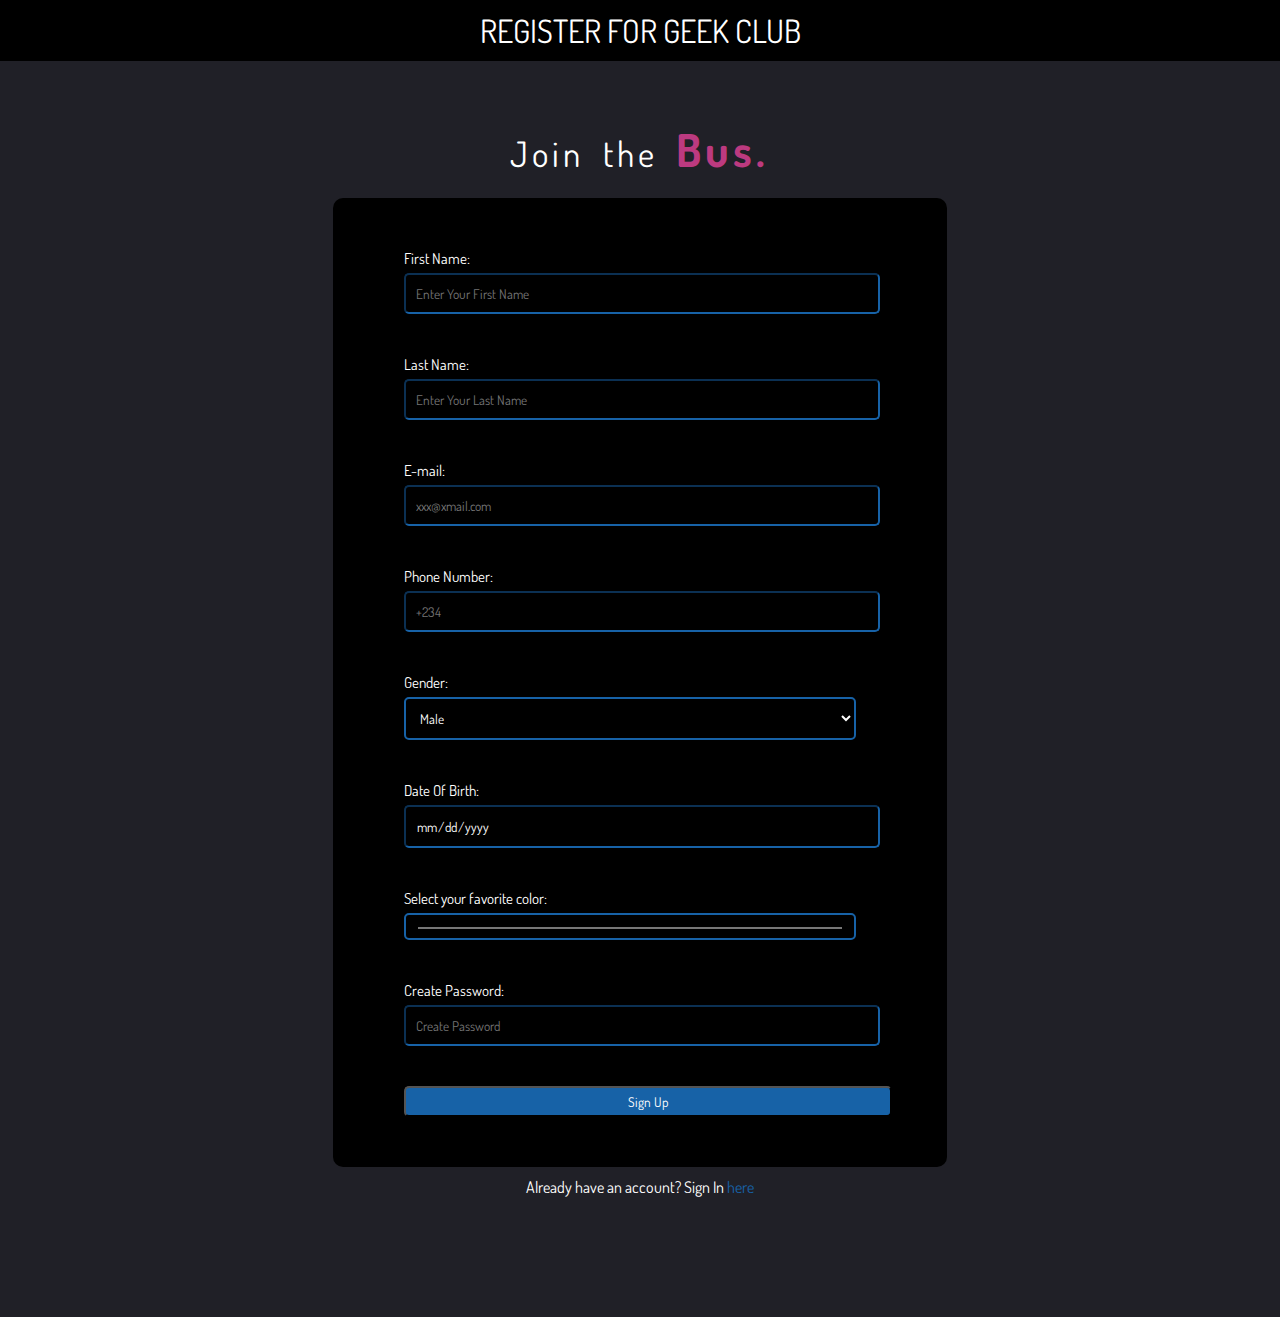
<file: index.html>
<!DOCTYPE html>
<html lang="en">
<head>
    <meta charset="UTF-8">
    <meta http-equiv="X-UA-Compatible" content="IE=edge">
    <meta name="viewport" content="width=device-width, initial-scale=1.0">
    <link href="https://fonts.googleapis.com/css2?family=Dosis:wght@300;400;600;700&display=swap" rel="stylesheet">
    <link rel="stylesheet" href="style.css">
    <title>Document</title>
</head>
<body>
    <div class="container">
      <header>
        <h1>REGISTER FOR GEEK CLUB</h1>
      </header>
      <main>
        <div class="bigbox">
          <div class="textbox">
            <h1 class="statement">Join the <strong>Bus.</strong></h1>
          </div>
          <div class="box">
            <div class="formbox">
              <form action="index1.html">
                <label for="fname">First Name:</label><br>
                <input type="text" id="fname" name="fname" placeholder="Enter Your First Name" required><br>
  
                <label for="lname">Last Name:</label><br>
                <input type="lname" id="lname" name="lname" placeholder="Enter Your Last Name" required><br>
  
                <label for="email">E-mail:</label><br>
                <input type="email" id="email" name="email" placeholder="xxx@xmail.com" required><br>
  
                <label for="pnumber">Phone Number:</label><br>
                <input type="text" id="pnumber" name="pnumber" placeholder="+234" maxlength="14" required><br>
  
                <label for="gender">Gender:</label>
                <select id="gender" name="gender">
                  <option value="male">Male</option>
                  <option value="female">Female</option>
                  <option value="non-binary">Non-Binary</option>
                  <option value="pnts">Prefer not to say</option>
                </select>
  
                <label for="date">Date Of Birth:</label><br>
                <input type="date" id="date" name="date" placeholder="mm/dd/yy" required><br>
  
                <label for="favcolor">Select your favorite color:</label>
                <input type="color" id="favcolor" name="favcolor" value="#bc3a80" required><br>
  
                <label for="password">Create Password:</label><br>
                <input type="password" id="password" name="password" placeholder="Create Password" minlength="6"
                  required><br>
  
                <button type="submit">Sign Up</button>
              </form>
            </div>
            <p>Already have an account? Sign In <a href="index2.html">here</a> </p>
          </div>
  
        </div>
      </main>
    </div>
  </body>
</html>
</file>
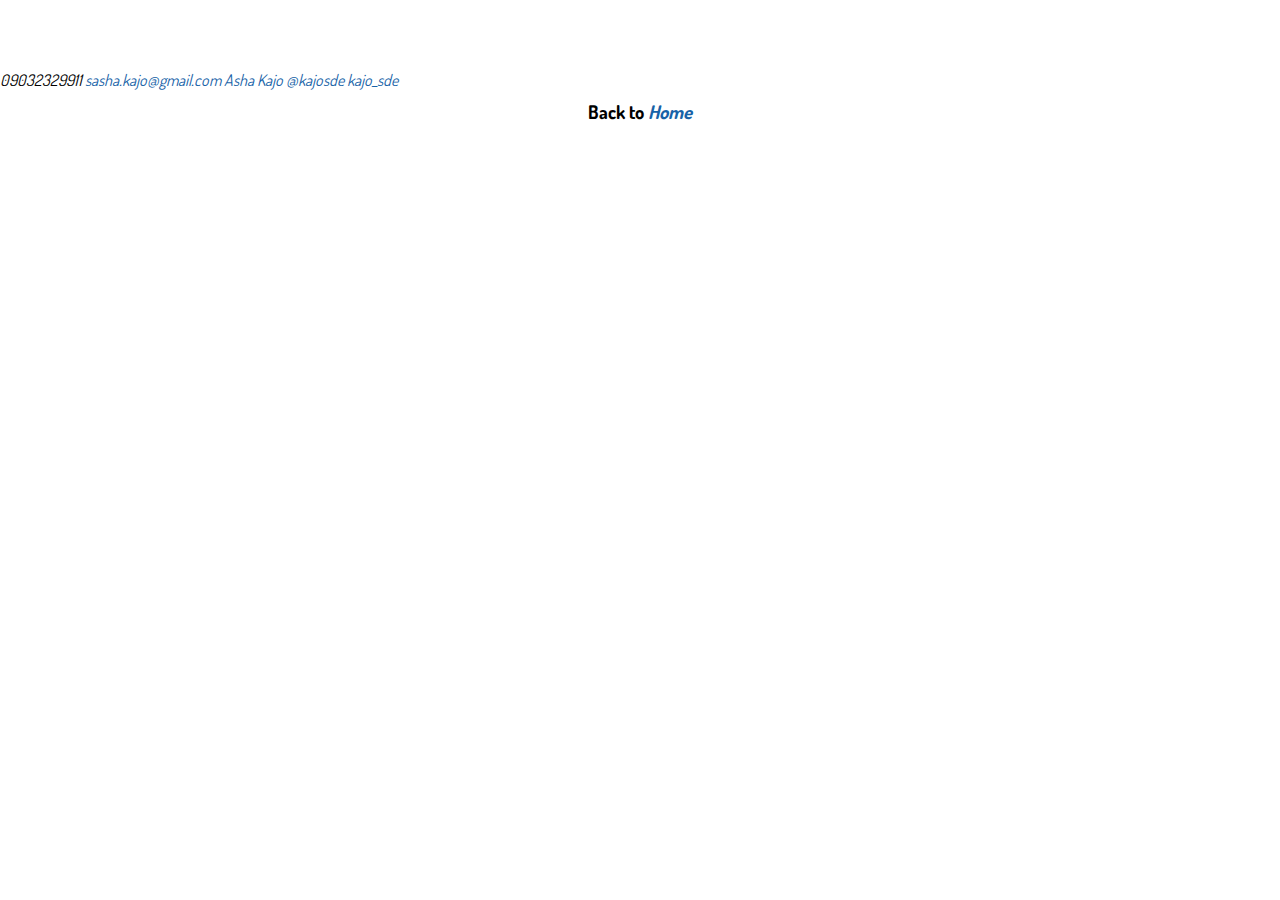
<file: contact.html>
<!DOCTYPE html>
<html lang="en">
<head>
    <meta charset="UTF-8">
    <meta http-equiv="X-UA-Compatible" content="IE=edge">
    <meta name="viewport" content="width=device-width, initial-scale=1.0">
    <link href="https://fonts.googleapis.com/css2?family=Dosis:wght@300;400;600;700&display=swap" rel="stylesheet">
    <link rel="stylesheet" href="https://use.fontawesome.com/releases/v5.14.0/css/all.css" integrity="sha384-HzLeBuhoNPvSl5KYnjx0BT+WB0QEEqLprO+NBkkk5gbc67FTaL7XIGa2w1L0Xbgc" crossorigin="anonymous">
    <link rel="stylesheet" href="style.css">
    <title>Contact Me</title>
</head>
<body>
    <main>
        <div class="box5">
            <p class="contactme">Contact me:</p>  
            <div class="icons">             
                <i class="fas fa-phone">09032329911</i>            
                <a href="mailto:sasha.kajo@gmail.com"><i class="fas fa-envelope"> sasha.kajo@gmail.com</i></a>  
                <a href="facebook.com"><i class="fab fa-facebook"> Asha Kajo</i></a>   
                <a href="twitter.com/kajosde"><i class="fab fa-twitter">@kajosde</i></a>
                <a href="instagram.com/kajo_sde"><i class="fab fa-instagram"> kajo_sde</i></a>                     
            </div> 
        </div>
    </main>
    <footer>
        <h3>Back to <a href="index.html"><em>Home</em></a></h3>
    </footer>
</body>
</html>
</file>
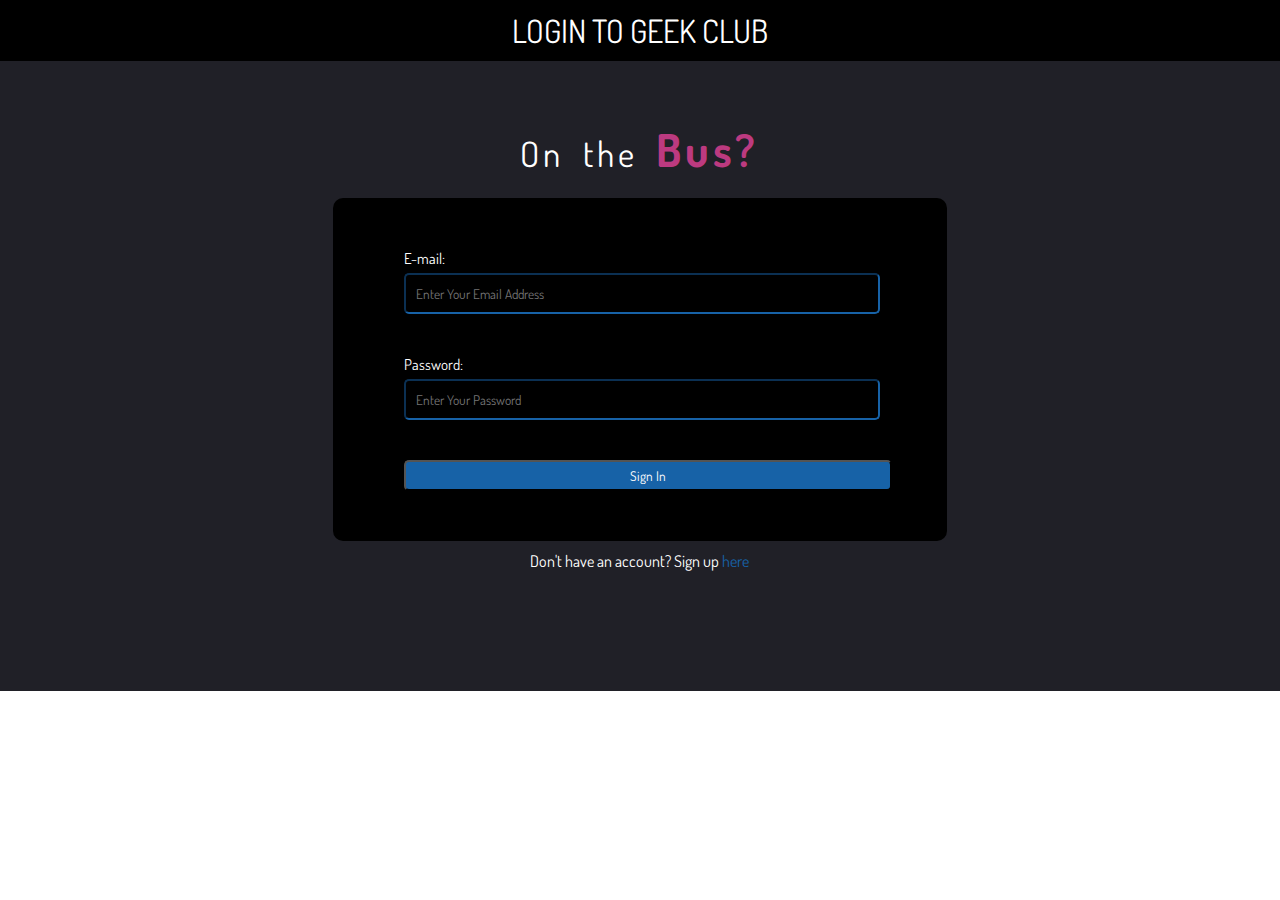
<file: index2.html>
<!DOCTYPE html>
<html lang="en">
<head>
    <meta charset="UTF-8">
    <meta http-equiv="X-UA-Compatible" content="IE=edge">
    <meta name="viewport" content="width=device-width, initial-scale=1.0">
    <link href="https://fonts.googleapis.com/css2?family=Dosis:wght@300;400;600;700&display=swap" rel="stylesheet">
    <link rel="stylesheet" href="style.css">
    <title>Document</title>
</head>
<body>
    <div class="container">
         <header>
             <h1>LOGIN TO GEEK CLUB</h1>
         </header>
         <main>
             <div class="bigbox">
                 <div class="textbox"> 
                     <h1 class="statement">On the <strong>Bus?</strong></h1>
                 </div>
                 <div class="box">
                     <div class="formbox">
                         <form action="index3.html">
                             <label for="email">E-mail:</label><br>
                             <input type="email" id="email" name="email" placeholder="Enter Your Email Address" required><br>
 
                             <label for="password">Password:</label><br>
                             <input type="password" id="password" name="password" placeholder="Enter Your Password" minlength="6" required><br>
 
                             <button type="submit">Sign In</button>
                         </form>
                     </div>
                     <p>Don't have an account? Sign up <a href="index.html">here</a></p>
                 </div>
                 
             </div>
         </main>
    </div>
 </body>
</html>
</file>
<file: style.css>
*{
    margin: auto;
    font-family: 'Dosis',sans-serif;
    flex-wrap: wrap;
}
.container{
    background-color: #202027;
    width: 100%;
    padding-bottom: 100px;
}
header{
    background-color: black;
    color:#1762a7;
    width: 100%;
    padding: 10px 0;
}
main{
    padding-top: 40px;
}
h1{
    font-weight: normal;
}
.completed, .welcome{
    color: #bc3a80;
    font-weight: 900;
    font-size: 60px;
}
h1,p{
    width: fit-content;
    color: white;
}
p{
    padding-top: 10px;
}
h1.statement{
    letter-spacing: 5px;
    word-spacing: 10px;
    font-size: 50px;
}
strong{
    font-size: 70px;
    color: #bc3a80;
}
.bigbox{
    width: 80%;
    background-color: #202027;
    display: flex;
    flex-direction: row;
    justify-content: space-around;
    padding: 100px 0 90px 0;
}
.bbox{
    width: 70%;
    background-color: #202027;
    padding: 100px 0 90px 0;
    border-radius: 10px;
}
.textbox{
    width: 30%;

}
.box{
    padding-top: 20px;
    width: 40%;
}
.formbox{
    background-color: black;
    border-radius: 10px;
    padding: 50px 35px 50px 15px;
}

form{
    width: 80%;
    color: white;
}
label{
    font-size: 15px;
}
input, select{
    width:100%;
    padding: 10px;
    background-color: black;
    border-color: #1762a7;
    border-width: 2px;
    border-radius: 5px;
    color: white;
    margin-top: 5px;
    margin-bottom:40px;
}
input:focus{
    padding: 12px;
    background-color: #e5e5e5;
    color: black;
    border-color: #1762a7;
    border-width: 2px;
    outline: none;
}
footer{
    padding-top: 10px;
    width:fit-content;
}
button{
    background-color: #1762a7;
    color: white;
    width: 108%;
    padding:5px;
    border-radius: 5px;
}
button:hover{
    cursor: pointer;
    color: black;
}
a{
    color: #1762a7;
    text-decoration: none;
}
a:hover{
    color:#bc3a80;
    cursor: pointer;
}
@media screen and (max-width:1336px){
    .bigbox{
        width: 80%;
        display: flex;
        flex-direction: row;
        justify-content: space-around;
        padding: 100px 0;
    }
    .textbox{
        width: 30%;
    }
    h1.statement{
        letter-spacing: 5px;
        word-spacing: 10px;
        font-size: 45px;
    }
    strong{
        font-size: 60px;
        color: #bc3a80;
    }
    .box{
        width: 40%;
    }
    .formbox{
        background-color: black;
        border-radius: 10px;
        padding: 50px 35px 50px 15px;
    }
}
@media screen and (max-width:1300px){
    .bigbox{
        width: 80%;
        display: flex;
        flex-direction: column;
        padding: 20px 0;
    }
    .textbox{
        width: 60%;
    }
    h1.statement{
        letter-spacing: 4px;
        word-spacing: 7.5px;
        font-size: 35px;
    }
    strong{
        font-size: 45px;
        color: #bc3a80;
    }
    .box{
        width: 60%;
    }
    .formbox{
        background-color: black;
        border-radius: 10px;
        padding: 50px 35px 50px 15px;
    }
}
@media screen and (max-width:1024px){
    .bigbox{
        width: 80%;
        display: flex;
        flex-direction: column;
    }
    .textbox{
        width: 60%;
    }
    h1{
        font-weight: normal;
        font-size: 24px;
    }
    h1.statement{
        letter-spacing: 4px;
        word-spacing: 7.5px;
        font-size: 35px;
    }
    strong{
        font-size: 45px;
        color: #bc3a80;
    }
    .box{
        width: 60%;
    }
    .formbox{
        background-color: black;
        border-radius: 10px;
        padding: 50px 35px 50px 15px;
    }
    .completed, .welcome{
        color: #bc3a80;
        font-weight: 600;
        font-size: 36px;
    }
}
@media screen and (max-width:600px){
    .bigbox{
        width: 100%;
        display: flex;
        flex-direction: column;
    }
    .textbox{
        width: 100%;
    }
    h1.statement{
        letter-spacing: 4px;
        word-spacing: 7.5px;
        font-size: 35px;
    }
    strong{
        font-size: 45px;
        color: #bc3a80;
    }
    .box{
        width: 100%;
    }
    .formbox{
        background-color: black;
        border-radius: 0px;
        padding: 50px 35px 50px 15px;
    }
    .completed, .welcome{
        color: #bc3a80;
        font-weight: 500;
        font-size: 24px;
    }
    .bbox{
        width: 100%;
        background-color: #202027;
        padding: 100px 0 90px 0;
        border-radius: 0px;
    }
}
</file>
